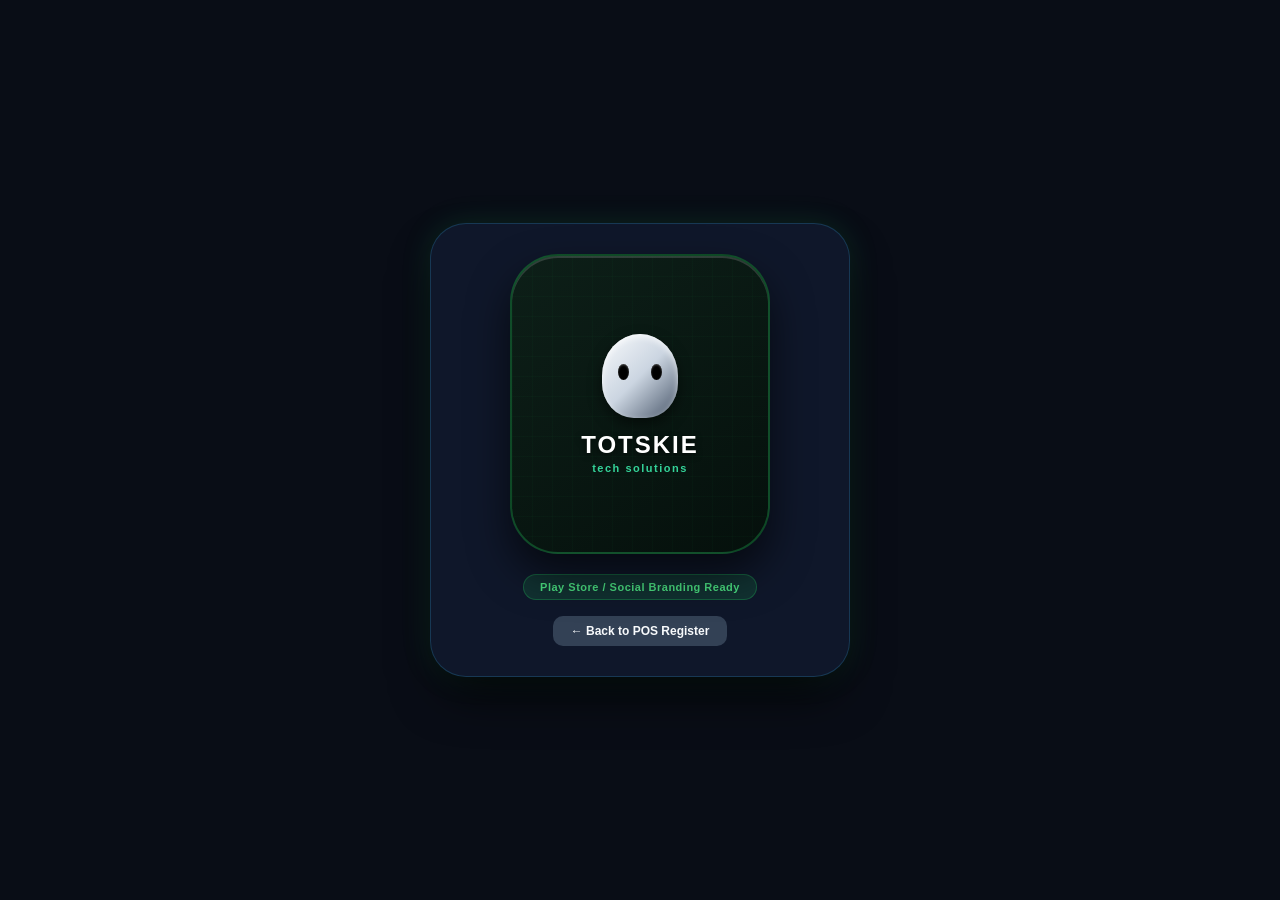
<file: templates/logo-preview.html>
<!DOCTYPE html>
<html lang="en">
<head>
  <meta charset="UTF-8">
  <meta name="viewport" content="width=device-width, initial-scale=1.0">
  <title>TOTSKIE - Play Store Branding Preview</title>
  <style>
    * { margin: 0; padding: 0; box-sizing: border-box; }
    body {
      min-height: 100vh;
      background: #090d16;
      display: flex;
      flex-direction: column;
      align-items: center;
      justify-content: center;
      font-family: 'Segoe UI', Arial, sans-serif;
      color: #ffffff;
      padding: 20px;
    }
    
    .preview-container {
      background: #0f172a;
      border: 1px solid rgba(56, 189, 248, 0.2);
      border-radius: 36px;
      padding: 30px;
      display: flex;
      flex-direction: column;
      align-items: center;
      box-shadow: 0 25px 50px -12px rgba(0, 0, 0, 0.8), 0 0 30px rgba(34, 197, 94, 0.15);
      max-width: 420px;
      width: 100%;
      text-align: center;
    }

    /* COMPLETE STANDALONE PLAY STORE LOGO CONTAINER (Icon + Integrated Label) */
    .playstore-logo-card {
      width: 260px;
      height: 300px;
      background: linear-gradient(145deg, #0d1f18, #05100c);
      border: 2px solid rgba(34, 197, 94, 0.3);
      border-radius: 48px;
      display: flex;
      flex-direction: column;
      align-items: center;
      justify-content: center;
      position: relative;
      box-shadow: 0 20px 40px rgba(0, 0, 0, 0.6), inset 0 2px 0 rgba(255, 255, 255, 0.15);
      padding: 24px;
      overflow: hidden;
    }

    /* Subtle background tech grid inside logo */
    .playstore-logo-card::before {
      content: '';
      position: absolute;
      inset: 0;
      background-image: 
        linear-gradient(rgba(34, 197, 94, 0.03) 1px, transparent 1px),
        linear-gradient(90deg, rgba(34, 197, 94, 0.03) 1px, transparent 1px);
      background-size: 20px 20px;
      border-radius: 48px;
      z-index: 0;
    }

    /* SILVER ET HEAD ICON */
    .silver-et-head {
      width: 76px;
      height: 84px;
      background: linear-gradient(135deg, #f8fafc, #cbd5e1, #475569);
      border-radius: 50% 50% 42% 42%;
      position: relative;
      z-index: 1;
      box-shadow: inset 0 3px 6px rgba(255,255,255,0.7), 0 6px 14px rgba(0,0,0,0.5);
      margin-bottom: 14px;
    }
    .et-eye-left, .et-eye-right {
      position: absolute;
      top: 30px;
      width: 11px;
      height: 16px;
      background: #000000;
      border-radius: 50%;
      box-shadow: inset 0 1px 2px rgba(255,255,255,0.3);
    }
    .et-eye-left { left: 16px; }
    .et-eye-right { right: 16px; }

    /* INTEGRATED LABEL STYLING INSIDE THE LOGO */
    .logo-text-group {
      position: relative;
      z-index: 1;
      display: flex;
      flex-direction: column;
      align-items: center;
      line-height: 1.1;
    }
    .logo-brand-name {
      font-size: 24px;
      font-weight: 900;
      letter-spacing: 2px;
      color: #ffffff;
      text-shadow: 0 2px 6px rgba(0,0,0,0.7);
    }
    .logo-brand-sub {
      font-size: 11px;
      font-weight: 700;
      color: #34d399;
      letter-spacing: 1.5px;
      text-transform: lowercase;
      margin-top: 3px;
    }

    .badge-tag {
      margin-top: 20px;
      background: rgba(34, 197, 94, 0.15);
      color: #4ade80;
      border: 1px solid rgba(34, 197, 94, 0.3);
      padding: 6px 16px;
      border-radius: 20px;
      font-size: 11px;
      font-weight: 600;
      letter-spacing: 0.5px;
    }

    .back-btn {
      margin-top: 16px;
      background: #334155;
      color: #f8fafc;
      border: none;
      padding: 8px 18px;
      border-radius: 10px;
      font-size: 12px;
      font-weight: bold;
      cursor: pointer;
      text-decoration: none;
      transition: background 0.2s;
    }
    .back-btn:hover {
      background: #475569;
    }
  </style>
</head>
<body>

  <div class="preview-container">
    
    <!-- STANDALONE LOGO CARD (Icon + Text Integrated) -->
    <div class="playstore-logo-card">
      <div class="silver-et-head">
        <div class="et-eye-left"></div>
        <div class="et-eye-right"></div>
      </div>
      
      <div class="logo-text-group">
        <div class="logo-brand-name">TOTSKIE</div>
        <div class="logo-brand-sub">tech solutions</div>
      </div>
    </div>
    
    <div class="badge-tag">Play Store / Social Branding Ready</div>
    
    <a href="index.html" class="back-btn">← Back to POS Register</a>
  </div>

</body>
</html>
</file>
